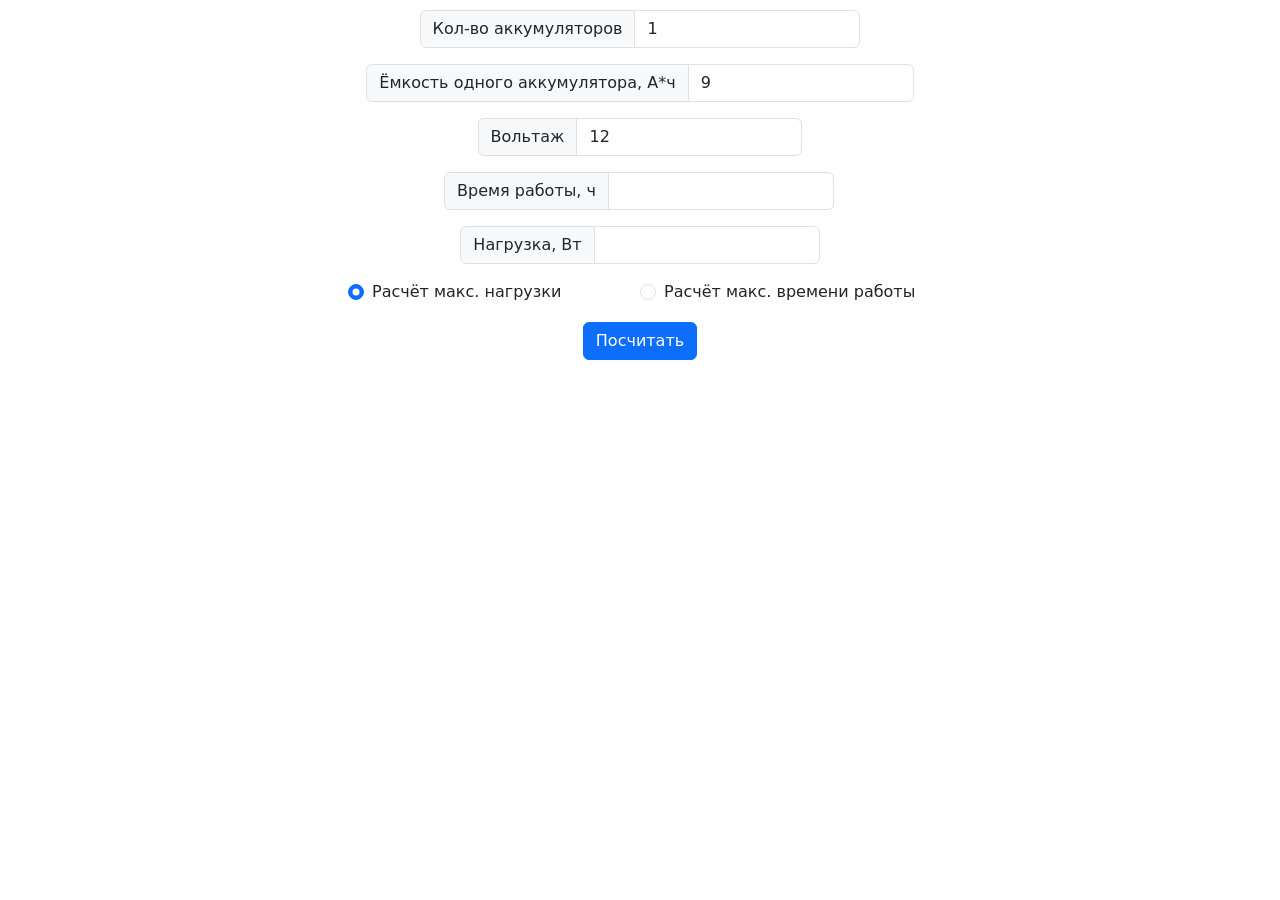
<file: index.html>
<!doctype html>
<html lang="en">
<head>
    <!-- Required meta tags -->
    <meta charset="utf-8">
    <meta name="viewport" content="width=device-width, initial-scale=1">

    <!-- Bootstrap CSS -->
    <link href="https://cdn.jsdelivr.net/npm/bootstrap@5.1.0/dist/css/bootstrap.min.css" rel="stylesheet" integrity="sha384-KyZXEAg3QhqLMpG8r+8fhAXLRk2vvoC2f3B09zVXn8CA5QIVfZOJ3BCsw2P0p/We" crossorigin="anonymous">

    <title>BatteryCalc</title>
</head>
<body style="padding: 10px">
    <div>
        <form class="row row-cols-lg-auto g-3 align-items-center" style="display: flex; flex-direction: column; ">

            <div class="col-12" style="flex: 1 1 1px">
                <label class="visually-hidden" for="batteryAmount">Кол-во аккумуляторов</label>
                <div class="input-group">
                    <div class="input-group-text">Кол-во аккумуляторов</div>
                    <input type="number" class="form-control" id="batteryAmount" placeholder="" value="1" required>
                </div>
            </div>

            <div class="col-12" style="flex: 1 1 1px">
                <label class="visually-hidden" for="capacity">Общая ёмкость, А*ч</label>
                <div class="input-group">
                    <div class="input-group-text">Ёмкость одного аккумулятора, А*ч</div>
                    <input type="number" class="form-control" id="capacity" placeholder="" value="9" required>
                </div>
            </div>

            <div class="col-12" style="flex: 1 1 1px">
                <label class="visually-hidden" for="voltage">Вольтаж</label>
                <div class="input-group">
                    <div class="input-group-text">Вольтаж</div>
                    <input type="number" class="form-control" id="voltage" placeholder="" value="12" required>
                </div>
            </div>

            <div style="flex: 1 1 1px; padding-right: 10px">
                <label class="visually-hidden" for="time">Время работы, ч</label>
                <div class="input-group">
                    <div class="input-group-text">Время работы, ч</div>
                    <input type="number" class="form-control" id="time" placeholder="">
                </div>
            </div>
            <div style="flex: 1 1 1px">
                <label class="visually-hidden" for="nagruzka">Нагрузка, Вт</label>
                <div class="input-group">
                    <div class="input-group-text">Нагрузка, Вт</div>
                    <input type="number" class="form-control" id="nagruzka" placeholder="">
                </div>
            </div>

            <div style="display: flex; width: 600px">
                <div class="form-check" style="flex: 1 1 1px;">
                    <input class="form-check-input" type="radio" name="flexRadioDefault" id="maxNagruzka" checked>
                    <label class="form-check-label" for="maxNagruzka">
                        Расчёт макс. нагрузки
                    </label>
                </div>
                <div class="form-check" style="flex: 1 1 1px;">
                    <input class="form-check-input" type="radio" name="flexRadioDefault" id="maxTime">
                    <label class="form-check-label" for="maxTime">
                        Расчёт макс. времени работы
                    </label>
                </div>
            </div>

            <div class="col-12" style="flex: 1 1 1px; text-align: center">
                <button id="calcButton" type="button" class="btn btn-primary">Посчитать</button>
            </div>
        </form>
    </div>




</body>
<script src="https://cdn.jsdelivr.net/npm/bootstrap@5.1.0/dist/js/bootstrap.bundle.min.js" integrity="sha384-U1DAWAznBHeqEIlVSCgzq+c9gqGAJn5c/t99JyeKa9xxaYpSvHU5awsuZVVFIhvj" crossorigin="anonymous"></script>
<script src="https://code.jquery.com/jquery-3.6.0.min.js" integrity="sha256-/xUj+3OJU5yExlq6GSYGSHk7tPXikynS7ogEvDej/m4=" crossorigin="anonymous"></script>
<script src="js/calculator.js"></script>
</html>
</file>
